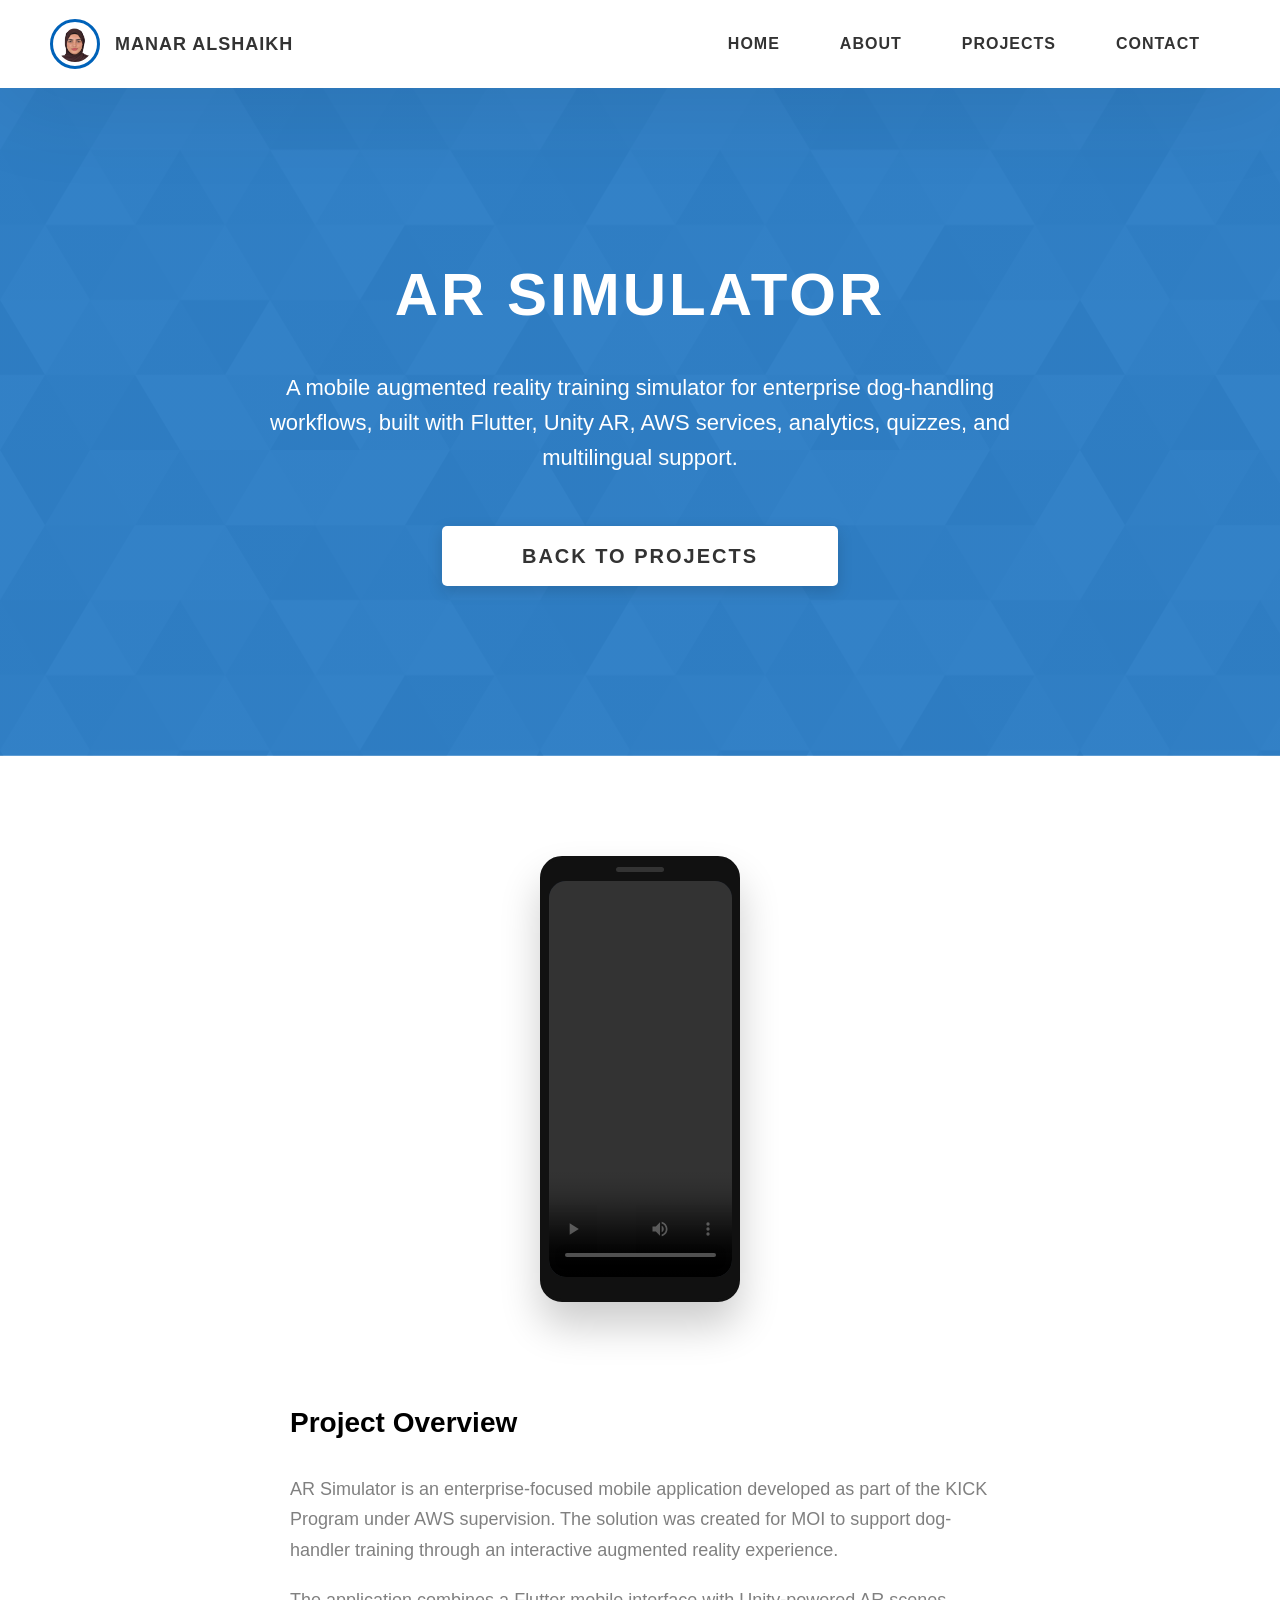
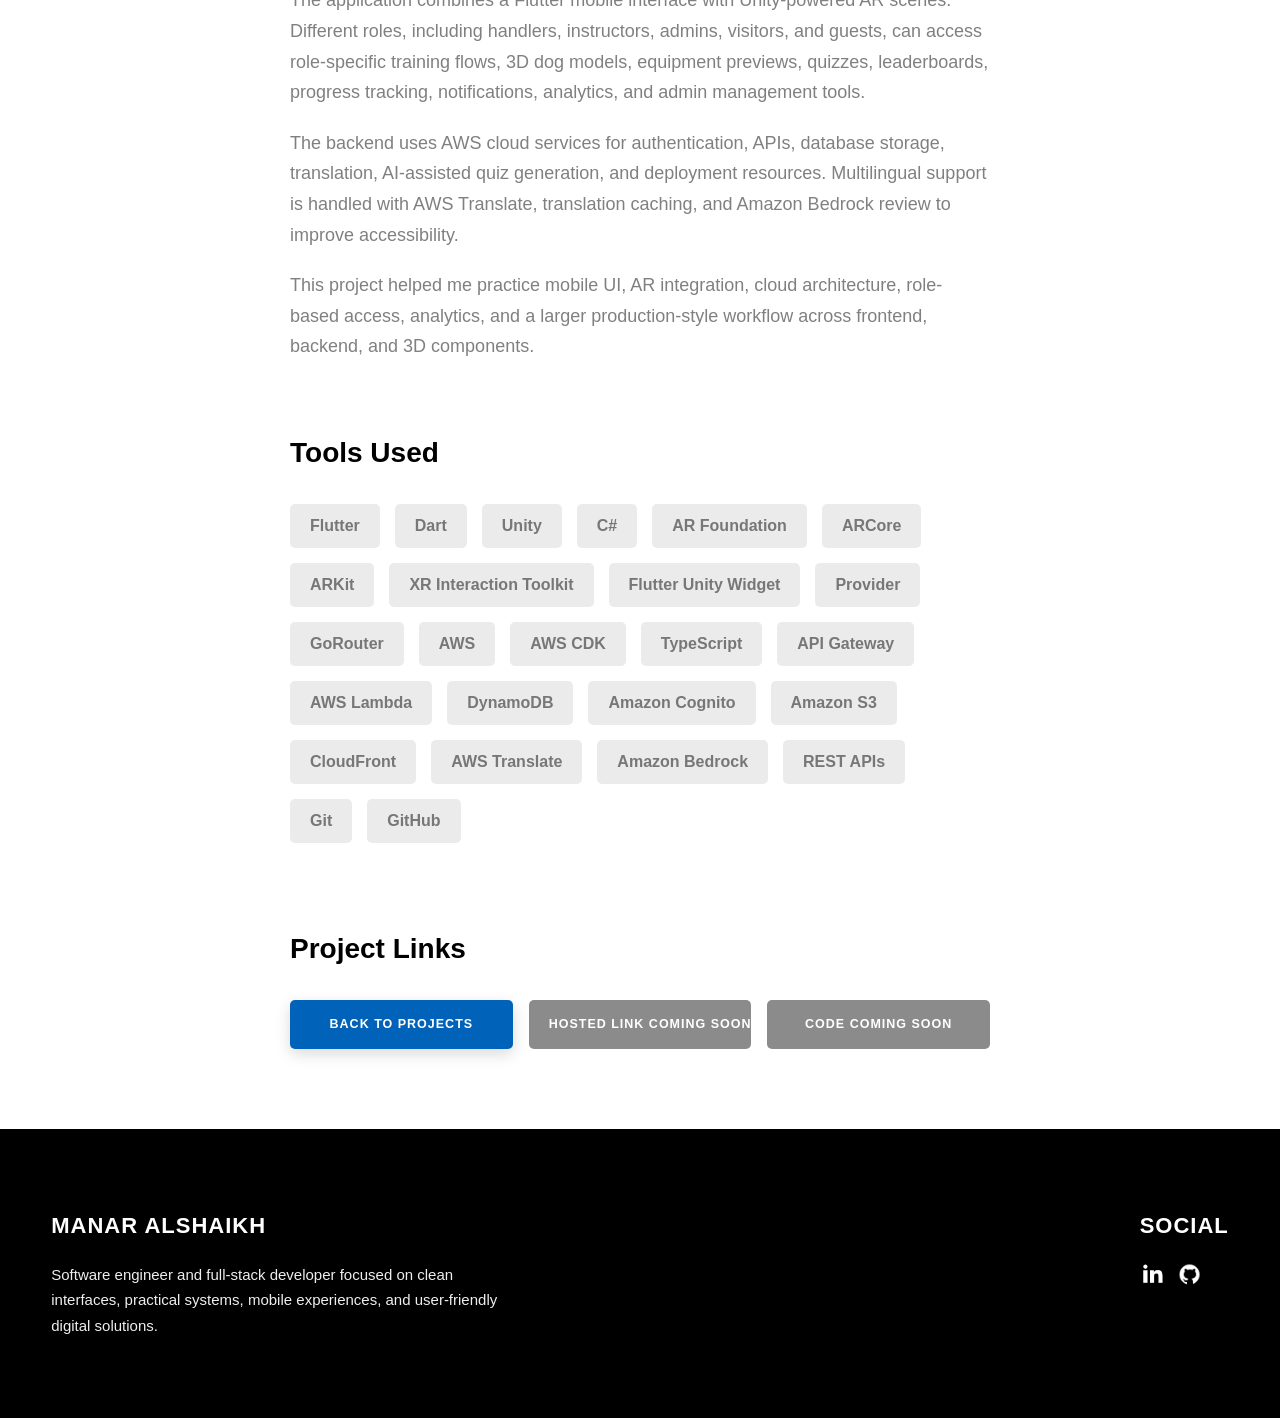
<file: projects/ar-simulator/index.html>
<!DOCTYPE html>
<html lang="en">
  <head>
    <meta charset="UTF-8" />
    <meta name="viewport" content="width=device-width, initial-scale=1.0" />
    <meta http-equiv="X-UA-Compatible" content="ie=edge" />
    <title>AR Simulator Details | Manar Alshaikh</title>
    <meta
      name="description"
      content="Case study page for the AR Simulator project" />
    <link rel="stylesheet" href="../../css/style.css" />
    <link rel="preconnect" href="https://fonts.googleapis.com" />
    <link rel="preconnect" href="https://fonts.gstatic.com" crossorigin />
    <link
      href="https://fonts.googleapis.com/css2?family=Source+Sans+Pro:wght@400;600;700;900&display=swap"
      rel="stylesheet" />
  </head>
  <body data-root="../../" data-project-slug="ar-simulator">
    <div id="site-header"></div>
    <main id="project-detail"></main>
    <div id="site-footer"></div>

    <script src="../../index.js"></script>
    <script src="../../assets/js/project-detail.js"></script>
  </body>
</html>
</file>
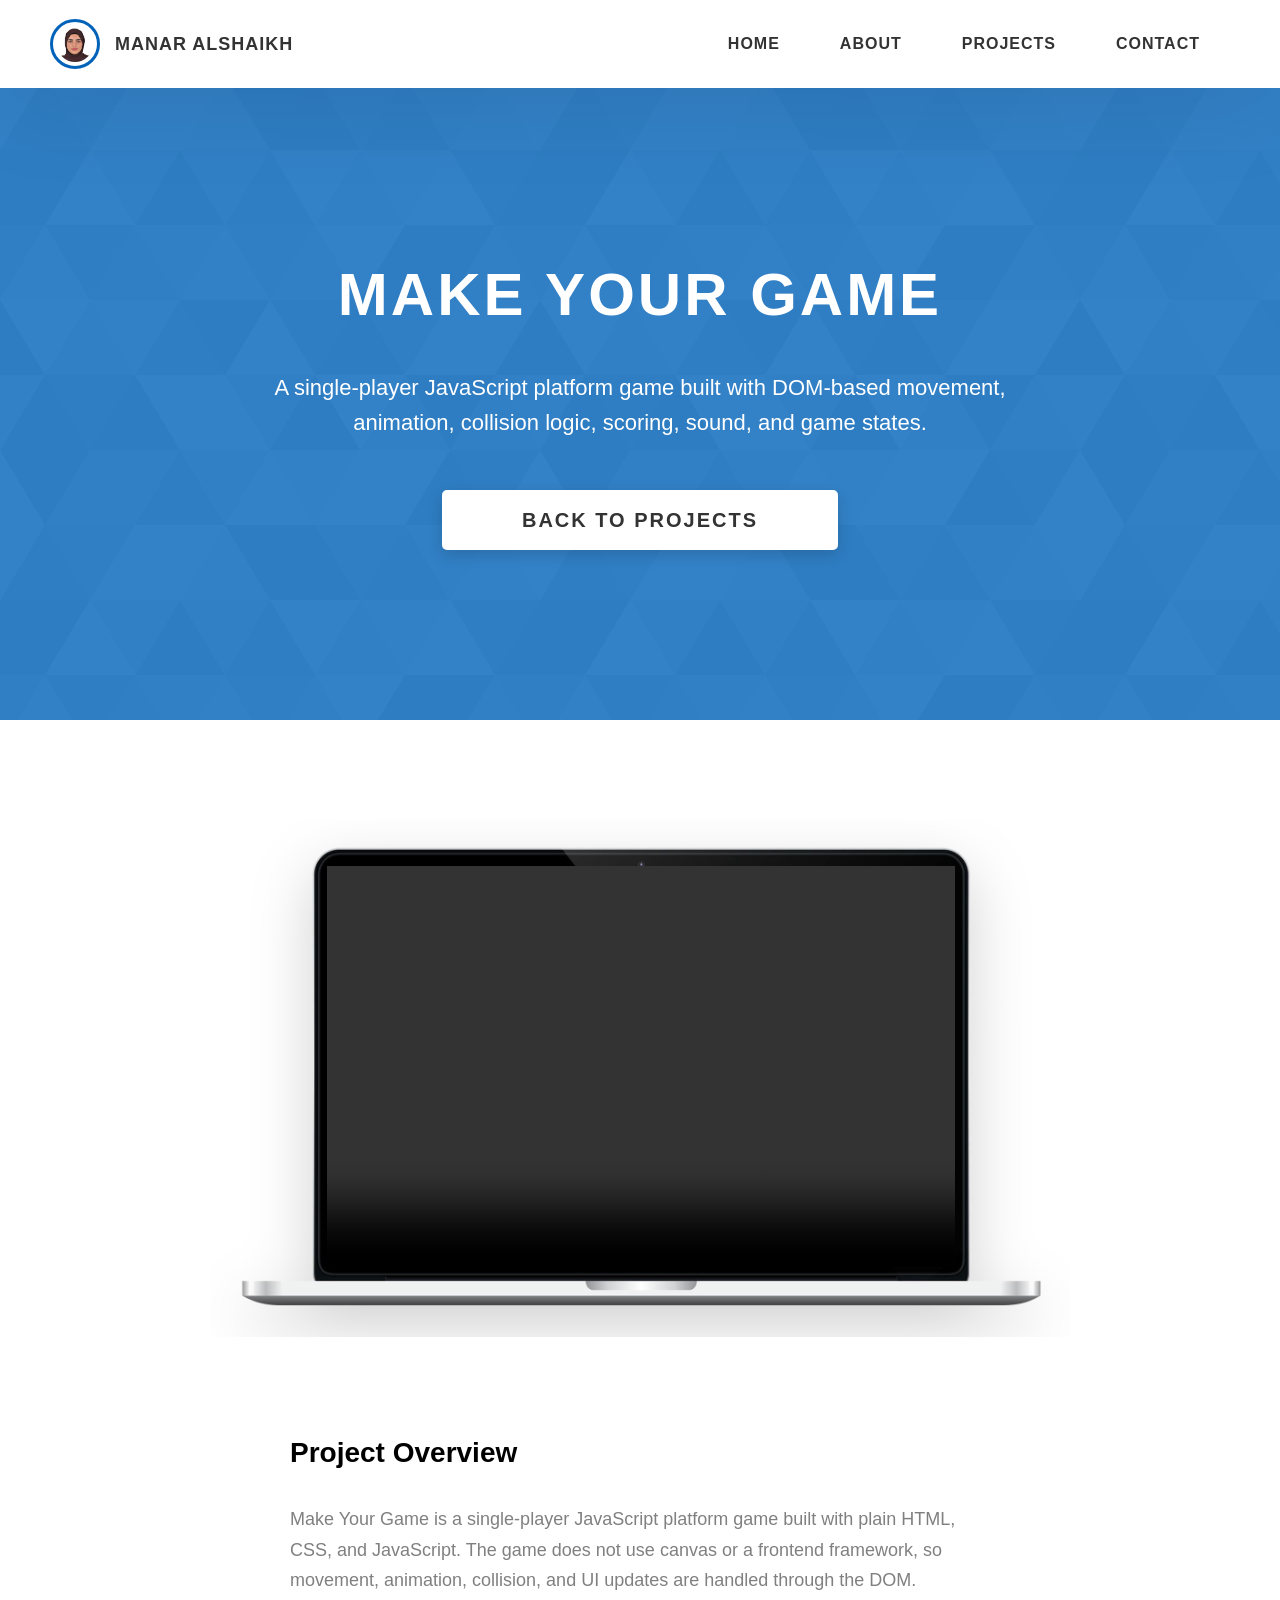
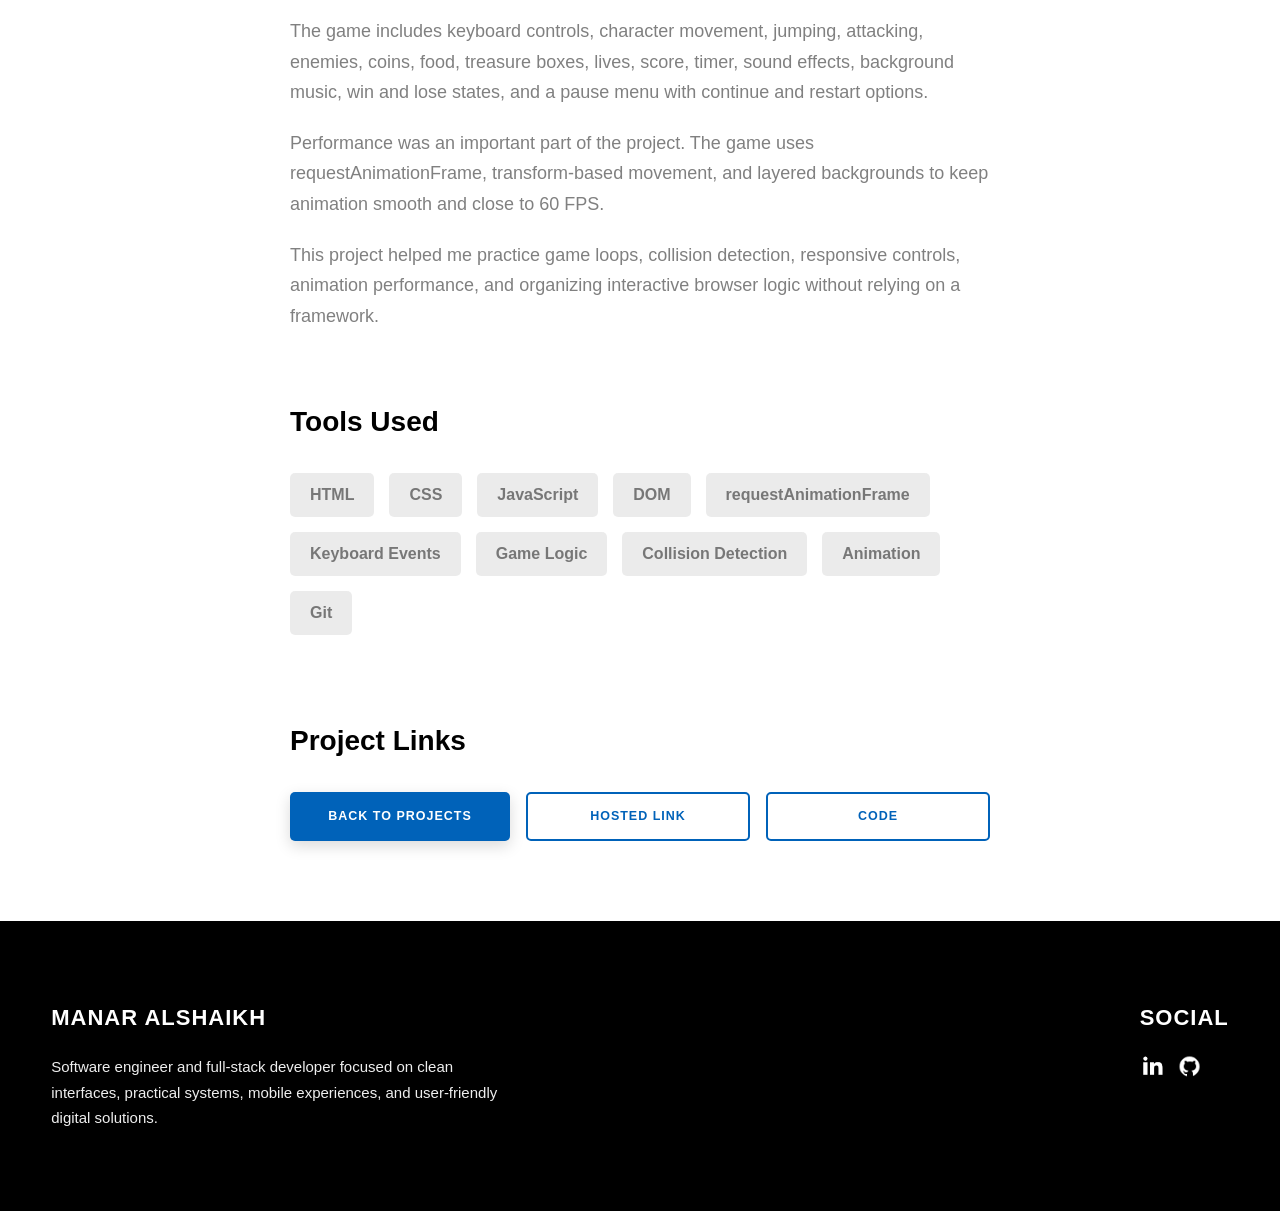
<file: projects/make-your-game/index.html>
<!DOCTYPE html>
<html lang="en">
  <head>
    <meta charset="UTF-8" />
    <meta name="viewport" content="width=device-width, initial-scale=1.0" />
    <meta http-equiv="X-UA-Compatible" content="ie=edge" />
    <title>Make Your Game Details | Manar Alshaikh</title>
    <meta
      name="description"
      content="Case study page for the Make Your Game project" />
    <link rel="stylesheet" href="../../css/style.css" />
    <link rel="preconnect" href="https://fonts.googleapis.com" />
    <link rel="preconnect" href="https://fonts.gstatic.com" crossorigin />
    <link
      href="https://fonts.googleapis.com/css2?family=Source+Sans+Pro:wght@400;600;700;900&display=swap"
      rel="stylesheet" />
  </head>
  <body data-root="../../" data-project-slug="make-your-game">
    <div id="site-header"></div>
    <main id="project-detail"></main>
    <div id="site-footer"></div>

    <script src="../../index.js"></script>
    <script src="../../assets/js/project-detail.js"></script>
  </body>
</html>
</file>
<file: css/style.css>
/*
0 - 600px:      Phone
600 - 900px:    Tablet portrait
900 - 1200px:   Tablet landscape
[1200 - 1800] is where our normal styles apply
1800px + :      Big desktop
$breakpoint arguement choices:
- phone
- tab-port
- tab-land
- big-desktop

Inside media queries 1em is always 16px i.e 1em = 16px at every screen size only inside media queries
*/
*,
*::after,
*::before {
  margin: 0;
  padding: 0;
  box-sizing: inherit;
  font-family: inherit; }

html {
  font-size: 62.5%;
  scroll-behavior: smooth; }
  @media only screen and (max-width: 75em) {
    html {
      font-size: 59%; } }
  @media only screen and (max-width: 56.25em) {
    html {
      font-size: 56%; } }
  @media only screen and (min-width: 112.5em) {
    html {
      font-size: 65%; } }

body {
  box-sizing: border-box;
  position: relative;
  line-height: 1.5;
  overflow-x: hidden;
  overflow-y: scroll;
  font-family: 'Manrope', 'Segoe UI', sans-serif; }

a {
  text-decoration: none;
  color: inherit; }

li {
  list-style: none; }

input:focus,
button:focus,
a:focus,
textarea:focus {
  outline: none; }

button {
  border: none;
  cursor: pointer; }

textarea {
  resize: none; }

.heading-primary {
  font-size: 6rem;
  text-transform: uppercase;
  letter-spacing: 3px;
  text-align: center; }
  @media only screen and (max-width: 37.5em) {
    .heading-primary {
      font-size: 4.5rem; } }

.heading-sec__mb-bg {
  margin-bottom: 11rem; }
  @media only screen and (max-width: 56.25em) {
    .heading-sec__mb-bg {
      margin-bottom: 8rem; } }

.heading-sec__mb-med {
  margin-bottom: 9rem; }
  @media only screen and (max-width: 56.25em) {
    .heading-sec__mb-med {
      margin-bottom: 8rem; } }

.heading-sec__main {
  display: block;
  font-size: 4rem;
  text-transform: uppercase;
  letter-spacing: 1px;
  letter-spacing: 3px;
  text-align: center;
  margin-bottom: 3.5rem;
  position: relative; }
  .heading-sec__main--lt {
    color: #fff; }
    .heading-sec__main--lt::after {
      content: '';
      background: #fff !important; }
  .heading-sec__main::after {
    content: '';
    position: absolute;
    top: calc(100% + 1.5rem);
    height: 5px;
    width: 3rem;
    background: #0062b9;
    left: 50%;
    transform: translateX(-50%);
    border-radius: 5px; }
    @media only screen and (max-width: 37.5em) {
      .heading-sec__main::after {
        top: calc(100% + 1.2rem); } }

.heading-sec__sub {
  display: block;
  text-align: center;
  color: #777;
  font-size: 2rem;
  font-weight: 500;
  max-width: 80rem;
  margin: auto;
  line-height: 1.6; }
  @media only screen and (max-width: 37.5em) {
    .heading-sec__sub {
      font-size: 1.8rem; } }
  .heading-sec__sub--lt {
    color: #eee; }

.heading-sm {
  font-size: 2.2rem;
  text-transform: uppercase;
  letter-spacing: 1px; }

.main-container {
  max-width: 120rem;
  margin: auto;
  width: 92%; }

.btn {
  background: #fff;
  color: #333;
  text-transform: uppercase;
  letter-spacing: 2px;
  display: inline-block;
  font-weight: 700;
  border-radius: 5px;
  box-shadow: 0 5px 15px 0 rgba(0, 0, 0, 0.15);
  transition: transform .3s; }
  .btn:hover {
    transform: translateY(-3px); }
  .btn--bg {
    padding: 1.5rem 8rem;
    font-size: 2rem; }
  .btn--med {
    padding: 1.5rem 5rem;
    font-size: 1.6rem; }
  .btn--theme {
    background: #0062b9;
    color: #fff; }
  .btn--theme-inv {
    color: #0062b9;
    background: #fff;
    border: 2px solid #0062b9;
    box-shadow: none;
    padding: calc(1.5rem - 2px) calc(5rem - 2px); }
  .btn--disabled {
    color: #fff;
    background: #8b8b8b;
    box-shadow: none;
    cursor: not-allowed;
    pointer-events: none; }
    .btn--disabled:hover {
      transform: none; }

.sec-pad {
  padding: 12rem 0; }
  @media only screen and (max-width: 56.25em) {
    .sec-pad {
      padding: 8rem 0; } }

.text-primary {
  color: #fff;
  font-size: 2.2rem;
  text-align: center;
  width: 100%;
  line-height: 1.6; }
  @media only screen and (max-width: 37.5em) {
    .text-primary {
      font-size: 2rem; } }

.d-none {
  display: none; }

.home-hero {
  color: #fff;
  background: linear-gradient(to right, rgba(0, 98, 185, 0.8), rgba(0, 98, 185, 0.8)), url(../../assets/svg/common-bg.svg);
  background-position: center;
  height: 100vh;
  min-height: 80rem;
  max-height: 120rem;
  position: relative; }
  @media only screen and (max-width: 37.5em) {
    .home-hero {
      height: unset;
      min-height: unset; } }
  .home-hero__socials {
    position: absolute;
    top: 50%;
    border: 2px solid #eee;
    border-left: 2px solid #eee;
    transform: translateY(-50%); }
    @media only screen and (max-width: 56.25em) {
      .home-hero__socials {
        display: none; } }
  .home-hero__mouse-scroll-cont {
    position: absolute;
    bottom: 3%;
    left: 50%;
    transform: translateX(-50%); }
    @media only screen and (max-width: 37.5em) {
      .home-hero__mouse-scroll-cont {
        display: none; } }
  .home-hero__social {
    width: 5rem; }
  .home-hero__social-icon-link {
    width: 100%;
    display: block;
    padding: 1.2rem;
    border-bottom: 2px solid #eee;
    transition: background .3s; }
    .home-hero__social-icon-link:hover {
      background: rgba(255, 255, 255, 0.1); }
    .home-hero__social-icon-link--bd-none {
      border-bottom: 0; }
  .home-hero__social-icon {
    width: 100%; }
  .home-hero__content {
    position: absolute;
    top: 50%;
    left: 50%;
    transform: translate(-50%, -50%);
    max-width: 90rem;
    width: 92%; }
    @media only screen and (max-width: 37.5em) {
      .home-hero__content {
        padding: 19rem 0 13rem 0;
        margin: auto;
        position: static;
        transform: translate(0, 0); } }
  .home-hero__info {
    margin: 3rem auto 0 auto;
    max-width: 80rem; }
  .home-hero__cta {
    margin-top: 5rem;
    text-align: center; }

.about {
  background: #fafafa; }
  .about__content {
    display: grid;
    grid-template-columns: 1fr 1fr;
    grid-gap: 10rem; }
    @media only screen and (max-width: 56.25em) {
      .about__content {
        grid-template-columns: 1fr;
        grid-gap: 8rem; } }
    .about__content-title {
      font-weight: 700;
      font-size: 2.8rem;
      margin-bottom: 3rem; }
      @media only screen and (max-width: 37.5em) {
        .about__content-title {
          font-size: 2.4rem; } }
    .about__content-details-para {
      font-size: 1.8rem;
      color: grey;
      max-width: 60rem;
      line-height: 1.7;
      margin-bottom: 1rem; }
      .about__content-details-para--hl {
        font-weight: 700;
        margin: 0 3px; }
    .about__content-details-para:last-child {
      margin-bottom: 4rem; }
    .about__actions {
      display: flex;
      flex-wrap: wrap;
      gap: 1.5rem; }

.projects__row {
  display: grid;
  grid-template-columns: 1.5fr 1fr;
  grid-gap: 5rem;
  margin-bottom: 11rem; }
  @media only screen and (max-width: 56.25em) {
    .projects__row {
      grid-template-columns: 1fr;
      grid-gap: 2rem;
      margin-bottom: 8rem; } }
  @media only screen and (max-width: 56.25em) {
    .projects__row {
      text-align: center; } }
  .projects__row:last-child {
    margin-bottom: 0; }
  .projects__row-img-cont {
    overflow: visible;
    padding: 2rem 2rem 3.5rem; }
  .projects__row-img {
    width: 100%;
    display: block;
    object-fit: cover;
    filter: drop-shadow(0 2.2rem 3rem rgba(0, 0, 0, 0.18)); }
  .projects__row .projects__laptop-preview {
    position: relative;
    overflow: hidden; }
  .projects__row .projects__laptop-video {
    position: absolute;
    left: var(--laptop-screen-left, 15.1%);
    top: var(--laptop-screen-top, 8%);
    width: var(--laptop-screen-width, 69.8%);
    height: var(--laptop-screen-height, 78%);
    background: #000;
    object-fit: fill; }
  .projects__row .projects__phone-placeholder {
    min-height: 47rem;
    display: flex;
    align-items: center;
    justify-content: center;
    padding: 2rem 2rem 4rem; }
  .projects__row .projects__phone {
    width: 20rem;
    height: 44.6rem;
    border: 0.35rem solid #111;
    border-radius: 2.2rem;
    background: #111;
    box-shadow: 0 2.4rem 4rem rgba(0, 0, 0, 0.2);
    padding: 2.2rem 0.55rem;
    position: relative; }
  .projects__row .projects__phone-speaker {
    width: 4.8rem;
    height: 0.5rem;
    border-radius: 1rem;
    background: #333;
    position: absolute;
    top: 0.85rem;
    left: 50%;
    transform: translateX(-50%); }
  .projects__row .projects__phone-screen {
    height: 100%;
    border-radius: 1.7rem;
    background: #071225;
    overflow: hidden; }
  .projects__row .projects__phone-screen-media {
    width: 100%;
    height: 100%;
    display: block;
    object-fit: fill;
    object-position: top center; }
  .projects__row-content {
    padding: 2rem 0;
    display: flex;
    justify-content: center;
    flex-direction: column;
    align-items: flex-start; }
    @media only screen and (max-width: 56.25em) {
      .projects__row-content {
        align-items: center; } }
    .projects__row-content-title {
      font-weight: 700;
      font-size: 2.8rem;
      margin-bottom: 2rem; }
      @media only screen and (max-width: 37.5em) {
        .projects__row-content-title {
          font-size: 2.4rem; } }
    .projects__row-content-desc {
      font-size: 1.8rem;
      color: grey;
      max-width: 60rem;
      line-height: 1.7;
      margin-bottom: 3rem; }
      @media only screen and (max-width: 37.5em) {
        .projects__row-content-desc {
          font-size: 1.7rem; } }

.contact {
  background: linear-gradient(to right, rgba(0, 98, 185, 0.8), rgba(0, 98, 185, 0.8)), url(../../assets/svg/common-bg.svg);
  background-size: cover;
  background-position: center; }
  .contact__form-container {
    box-shadow: 0 0 10px rgba(0, 0, 0, 0.1);
    background: white;
    padding: 4rem;
    margin-top: 6rem;
    max-width: 80rem;
    text-align: right;
    width: 95%;
    border-radius: 5px;
    margin: 5rem auto 0 auto; }
    @media only screen and (max-width: 37.5em) {
      .contact__form-container {
        padding: 3rem; } }
  .contact__form-field {
    margin-bottom: 4rem; }
    @media only screen and (max-width: 37.5em) {
      .contact__form-field {
        margin-bottom: 3rem; } }
  .contact__form-label {
    color: #666;
    font-size: 1.4rem;
    letter-spacing: 1px;
    font-weight: 700;
    margin-bottom: 1rem;
    display: block;
    text-align: left; }
  .contact__form-input {
    color: #333;
    padding: 2rem;
    width: 100%;
    border: 1px solid #ebebeb;
    font-size: 1.6rem;
    letter-spacing: 0px;
    background: #f0f0f0;
    border-radius: 5px;
    font-weight: 600;
    /* Code for Modern Browsers */
    /* Code for WebKit, Blink, Edge */
    /* Code for Internet Explorer 10-11 */
    /* Code for Microsoft Edge */
    /* Code for Mozilla Firefox 4 to 18 */
    /* Code for Mozilla Firefox 19+ */ }
    .contact__form-input::placeholder {
      color: #999;
      font-weight: 600;
      font-size: 1.6rem; }
    .contact__form-input::-webkit-input-placeholder {
      color: #999;
      font-weight: 600;
      font-size: 1.6rem; }
    .contact__form-input:-ms-input-placeholder {
      color: #999;
      font-weight: 600;
      font-size: 1.6rem; }
    .contact__form-input::-ms-input-placeholder {
      color: #999;
      font-weight: 600;
      font-size: 1.6rem; }
    .contact__form-input:-moz-placeholder {
      opacity: 1;
      color: #999;
      font-weight: 600;
      font-size: 1.6rem; }
    .contact__form-input::-moz-placeholder {
      opacity: 1;
      color: #999;
      font-weight: 600;
      font-size: 1.6rem; }
  .contact__btn {
    width: 30%;
    padding: 2rem 4rem;
    font-size: 1.6rem; }
    @media only screen and (max-width: 37.5em) {
      .contact__btn {
        width: 100%; } }

.project-cs-hero {
  color: #fff;
  background: linear-gradient(to right, rgba(0, 98, 185, 0.8), rgba(0, 98, 185, 0.8)), url(../../assets/svg/common-bg.svg);
  background-size: cover;
  background-position: center;
  position: relative; }
  @media only screen and (max-width: 37.5em) {
    .project-cs-hero {
      height: unset;
      min-height: unset; } }
  .project-cs-hero__content {
    padding: 25rem 0 17rem 0;
    max-width: 90rem;
    width: 92%;
    margin: auto; }
    @media only screen and (max-width: 37.5em) {
      .project-cs-hero__content {
        padding: 19rem 0 13rem 0;
        margin: auto;
        position: static;
        transform: translate(0, 0); } }
  .project-cs-hero__info {
    margin: 3rem auto 0 auto;
    max-width: 80rem; }
  .project-cs-hero__cta {
    margin-top: 5rem;
    text-align: center; }

.project-details__content {
  padding: 8rem 0;
  max-width: 90rem;
  margin: auto; }
  .project-details__content-title {
    font-weight: 700;
    font-size: 2.8rem;
    margin-bottom: 3rem; }
    @media only screen and (max-width: 37.5em) {
      .project-details__content-title {
        font-size: 2.4rem; } }

.project-details__showcase-img-cont {
  width: 100%;
  margin-bottom: 6rem; }
  .project-details__showcase-img-cont .projects__row-img-cont {
    overflow: visible;
    padding: 2rem 2rem 3.5rem; }
  .project-details__showcase-img-cont .projects__laptop-preview {
    position: relative;
    overflow: hidden; }
  .project-details__showcase-img-cont .projects__laptop-video {
    position: absolute;
    left: var(--laptop-screen-left, 15.1%);
    top: var(--laptop-screen-top, 8%);
    width: var(--laptop-screen-width, 69.8%);
    height: var(--laptop-screen-height, 78%);
    background: #000;
    object-fit: fill; }
  .project-details__showcase-img-cont .projects__phone-placeholder {
    min-height: 47rem;
    display: flex;
    align-items: center;
    justify-content: center;
    padding: 2rem 2rem 4rem; }
  .project-details__showcase-img-cont .projects__phone {
    width: 20rem;
    height: 44.6rem;
    border: 0.35rem solid #111;
    border-radius: 2.2rem;
    background: #111;
    box-shadow: 0 2.4rem 4rem rgba(0, 0, 0, 0.2);
    padding: 2.2rem 0.55rem;
    position: relative; }
  .project-details__showcase-img-cont .projects__phone-speaker {
    width: 4.8rem;
    height: 0.5rem;
    border-radius: 1rem;
    background: #333;
    position: absolute;
    top: 0.85rem;
    left: 50%;
    transform: translateX(-50%); }
  .project-details__showcase-img-cont .projects__phone-screen {
    height: 100%;
    border-radius: 1.7rem;
    background: #071225;
    overflow: hidden; }
  .project-details__showcase-img-cont .projects__phone-screen-media {
    width: 100%;
    height: 100%;
    display: block;
    object-fit: fill;
    object-position: top center; }

.project-details__showcase-img {
  width: 100%;
  display: block;
  object-fit: fill; }

.project-details__content-main {
  width: 100%;
  max-width: 70rem;
  margin: auto; }

.project-details__desc {
  margin: 0 0 7rem 0; }
  .project-details__desc-para {
    font-size: 1.8rem;
    line-height: 1.7;
    color: grey;
    margin-bottom: 2rem; }

.project-details__tools-used {
  margin: 0 0 7rem 0; }
  .project-details__tools-used-list {
    display: flex;
    flex-wrap: wrap; }
  .project-details__tools-used-item {
    padding: 1rem 2rem;
    margin-bottom: 1.5rem;
    margin-right: 1.5rem;
    font-size: 1.6rem;
    background: rgba(153, 153, 153, 0.2);
    border-radius: 5px;
    font-weight: 600;
    color: #777;
    transform: translateY(0);
    transition: transform 0.25s ease, box-shadow 0.25s ease, background 0.25s ease, color 0.25s ease; }
    .skills__skill:hover {
      transform: translateY(-0.4rem);
      background: rgba(0, 98, 185, 0.12);
      box-shadow: 0 1rem 2rem rgba(0, 98, 185, 0.18);
      color: #0062b9; }

.project-details__links {
  margin: 0 0; }
  .project-details__links-actions {
    display: flex;
    align-items: center;
    gap: 1.6rem;
    flex-wrap: nowrap; }
  .project-details__links-btn {
    margin: 0;
    min-width: 0;
    flex: 1 1 0;
    padding-left: 2rem;
    padding-right: 2rem;
    font-size: 1.25rem;
    letter-spacing: 1px;
    text-align: center;
    white-space: nowrap; }
    @media only screen and (max-width: 37.5em) {
      .project-details__links-btn {
        flex: 1 1 0;
        width: auto;
        margin: 0;
        padding-left: 1rem;
        padding-right: 1rem;
        font-size: 1.05rem;
        letter-spacing: 0.5px;
        text-align: center; } }
    .project-details__links-btn:last-child {
      margin: 0; }

.header {
  position: fixed;
  width: 100%;
  z-index: 1000;
  background: #000;
  background: #fff;
  box-shadow: 0 10px 100px rgba(0, 0, 0, 0.1); }
  .header__content {
    display: flex;
    align-items: center;
    justify-content: space-between;
    padding: 1rem 5rem; }
    @media only screen and (max-width: 56.25em) {
      .header__content {
        padding: 0 2rem; } }
  .header__logo-container {
    display: flex;
    align-items: center;
    cursor: pointer;
    color: #333;
    transition: color .3s; }
    .header__logo-container:hover {
      color: #0062b9; }
  .header__logo-img-cont {
    width: 5rem;
    height: 5rem;
    border-radius: 50px;
    overflow: hidden;
    margin-right: 1.5rem;
    background: #fff;
    border: 3px solid #0062b9;
    display: flex;
    align-items: center;
    justify-content: center; }
    @media only screen and (max-width: 56.25em) {
      .header__logo-img-cont {
        width: 4.5rem;
        height: 4.5rem;
        margin-right: 1.2rem; } }
  .header__logo-img {
    width: 82%;
    height: 82%;
    border-radius: 50%;
    object-fit: contain;
    object-position: center;
    display: block; }
  .header__logo-sub {
    font-size: 1.8rem;
    text-transform: uppercase;
    font-weight: 700;
    letter-spacing: 1px; }
  .header__links {
    display: flex; }
    @media only screen and (max-width: 37.5em) {
      .header__links {
        display: none; } }
  .header__link {
    padding: 2.2rem 3rem;
    display: inline-block;
    font-size: 1.6rem;
    color: #333;
    text-transform: uppercase;
    letter-spacing: 1px;
    font-weight: 700;
    transition: color .3s; }
    .header__link:hover {
      color: #0062b9; }
    @media only screen and (max-width: 56.25em) {
      .header__link {
        padding: 3rem 1.8rem;
        font-size: 1.5rem; } }
  .header__main-ham-menu-cont {
    display: none;
    width: 3rem;
    padding: 2.2rem 0; }
    @media only screen and (max-width: 37.5em) {
      .header__main-ham-menu-cont {
        display: block; } }
  .header__main-ham-menu {
    width: 100%; }
  .header__main-ham-menu-close {
    width: 100%; }
  .header__sm-menu {
    background: #fff;
    position: absolute;
    width: 100%;
    top: 100%;
    visibility: hidden;
    opacity: 0;
    transition: all .3s;
    box-shadow: 0px 5px 5px 0px rgba(0, 0, 0, 0.1);
    -webkit-box-shadow: 0px 5px 5px 0px rgba(0, 0, 0, 0.1);
    -moz-box-shadow: 0px 5px 5px 0px rgba(0, 0, 0, 0.1); }
    .header__sm-menu--active {
      visibility: hidden;
      opacity: 0; }
      @media only screen and (max-width: 37.5em) {
        .header__sm-menu--active {
          visibility: visible;
          opacity: 1; } }
  .header__sm-menu-link a {
    display: block;
    text-decoration: none;
    padding: 2.5rem 3rem;
    font-size: 1.6rem;
    color: #333;
    text-align: right;
    border-bottom: 1px solid #eee;
    font-weight: 700;
    text-transform: uppercase;
    letter-spacing: 2px;
    transition: color .3s; }
    .header__sm-menu-link a:hover {
      color: #0062b9; }
  .header__sm-menu-link:first-child a {
    border-top: 1px solid #eee; }
  .header__sm-menu-link-last {
    border-bottom: 0; }

.main-footer {
  background: #000;
  color: #fff; }
  .main-footer__upper {
    display: flex;
    justify-content: space-between;
    padding: 8rem 0; }
    @media only screen and (max-width: 56.25em) {
      .main-footer__upper {
        padding: 6rem 0; } }
    @media only screen and (max-width: 37.5em) {
      .main-footer__upper {
        display: block; } }
  .main-footer__row-1 {
    order: 2; }
    @media only screen and (max-width: 56.25em) {
      .main-footer__row-1 {
        margin-bottom: 5rem; } }
  .main-footer__row-2 {
    width: 40%;
    order: 1;
    max-width: 50rem; }
    @media only screen and (max-width: 56.25em) {
      .main-footer__row-2 {
        width: 100%; } }
  .main-footer__short-desc {
    margin-top: 2rem;
    color: #eee;
    font-size: 1.5rem;
    line-height: 1.7; }
  .main-footer__social-cont {
    margin-top: 2rem; }
  .main-footer__icon {
    margin-right: 1rem;
    width: 2.5rem; }
    .main-footer__icon--mr-none {
      margin-right: 0; }
  .main-footer__lower {
    padding: 4rem 0;
    border-top: 1px solid #444;
    color: #eee;
    font-size: 1.2rem;
    text-align: left;
    text-align: center; }
    .main-footer__lower a {
      text-decoration: underline;
      font-weight: bold;
      margin-left: 2px; }
    @media only screen and (max-width: 56.25em) {
      .main-footer__lower {
        padding: 3.5rem 0; } }

.skills {
  display: flex;
  flex-wrap: wrap; }
  .skills__skill {
    padding: 1rem 2rem;
    margin-bottom: 1.5rem;
    margin-right: 1.5rem;
    font-size: 1.6rem;
    background: rgba(153, 153, 153, 0.2);
    border-radius: 5px;
    font-weight: 600;
    color: #777;
    transform: translateY(0);
    transition: transform 0.2s ease, box-shadow 0.2s ease, background 0.2s ease, color 0.2s ease; }
    .skills__skill:hover {
      transform: translateY(-0.4rem);
      background: rgba(0, 98, 185, 0.12);
      box-shadow: 0 1rem 2rem rgba(0, 98, 185, 0.18);
      color: #0062b9; }

.mouse {
  width: 25px;
  height: 40px;
  border: 2px solid #eee;
  border-radius: 60px;
  position: relative;
  overflow: hidden; }
  .mouse::before {
    content: '';
    width: 5px;
    height: 5px;
    position: absolute;
    top: 7px;
    left: 50%;
    transform: translateX(-50%);
    background-color: #eee;
    border-radius: 50%;
    opacity: 1;
    animation: wheel 1.3s infinite;
    -webkit-animation: wheel 1.3s infinite; }

@keyframes wheel {
  to {
    opacity: 0;
    top: 27px; } }

@-webkit-keyframes wheel {
  to {
    opacity: 0;
    top: 27px; } }
</file>
